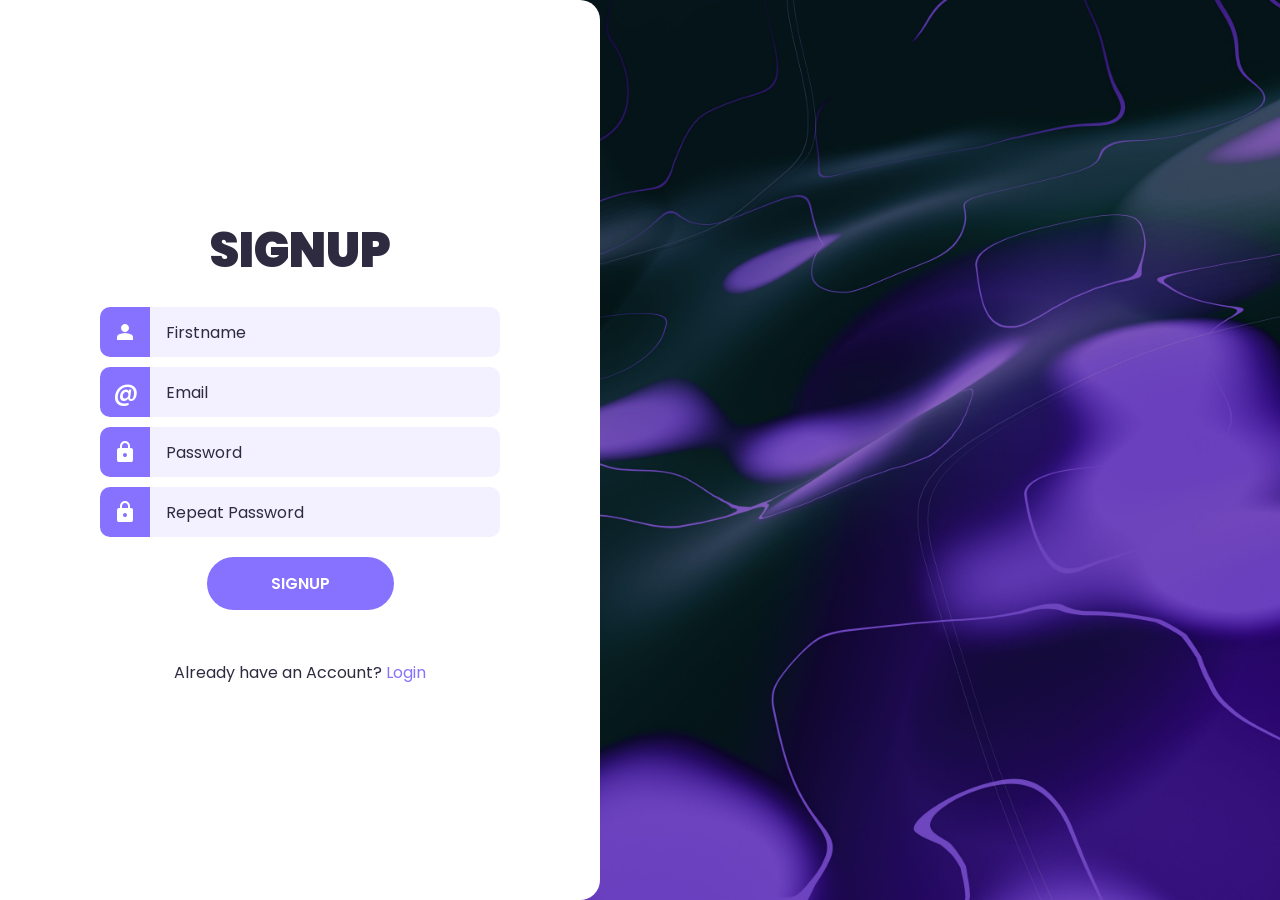
<file: index.html>
<!DOCTYPE html>
<html>
    <head>
        <meta charset="UTF-8">
        <meta name="viewport" content="width=device-width, initial-scale=1.0">
        <title>Signup</title>
        <link rel="stylesheet" href="style.css">
        <script type="text/javascript" src="validation.js" defer></script>
    </head>
    <body>
        <div class="wrapper">
            <h1>Signup</h1>
            <p id="error-message"></p>
            <form id="form" novalidate>
                <div>
                    <label for="firstname-input">
                        <svg xmlns="http://www.w3.org/2000/svg" height="24px" viewBox="0 -960 960 960" width="24px" fill="#e3e3e3"><path d="M367-527q-47-47-47-113t47-113q47-47 113-47t113 47q47 47 47 113t-47 113q-47 47-113 47t-113-47ZM160-160v-112q0-34 17.5-62.5T224-378q62-31 126-46.5T480-440q66 0 130 15.5T736-378q29 15 46.5 43.5T800-272v112H160Z"/></svg>                    
                    </label>
                    <input required type="text" name="firstname" id="firstname-input" placeholder="Firstname">
                </div>
                <div>
                    <label for="email-input">
                        <span>@</span>
                    </label>
                    <input required type="email" name="email" id="email-input" placeholder="Email">
                </div>
                <div>
                    <label for="password-input">
                        <svg xmlns="http://www.w3.org/2000/svg" height="24px" viewBox="0 -960 960 960" width="24px" fill="#000000"><path d="M240-80q-33 0-56.5-23.5T160-160v-400q0-33 23.5-56.5T240-640h40v-80q0-83 58.5-141.5T480-920q83 0 141.5 58.5T680-720v80h40q33 0 56.5 23.5T800-560v400q0 33-23.5 56.5T720-80H240Zm296.5-223.5Q560-327 560-360t-23.5-56.5Q513-440 480-440t-56.5 23.5Q400-393 400-360t23.5 56.5Q447-280 480-280t56.5-23.5ZM360-640h240v-80q0-50-35-85t-85-35q-50 0-85 35t-35 85v80Z"/></svg>                    
                    </label>
                    <input required type="password" name="password" id="password-input" placeholder="Password">
                </div>
                <div>
                    <label for="repeat-password-input">
                        <svg xmlns="http://www.w3.org/2000/svg" height="24px" viewBox="0 -960 960 960" width="24px" fill="#000000"><path d="M240-80q-33 0-56.5-23.5T160-160v-400q0-33 23.5-56.5T240-640h40v-80q0-83 58.5-141.5T480-920q83 0 141.5 58.5T680-720v80h40q33 0 56.5 23.5T800-560v400q0 33-23.5 56.5T720-80H240Zm296.5-223.5Q560-327 560-360t-23.5-56.5Q513-440 480-440t-56.5 23.5Q400-393 400-360t23.5 56.5Q447-280 480-280t56.5-23.5ZM360-640h240v-80q0-50-35-85t-85-35q-50 0-85 35t-35 85v80Z"/></svg>                    
                    </label>
                    <input required type="password" name="repeat-password" id="repeat-password-input" placeholder="Repeat Password">
                </div>
                <button type="submit">Signup</button>
            </form>
            <p>Already have an Account? <a href="login.html">Login</a></p>
        </div>
    </body>
</html>
</file>
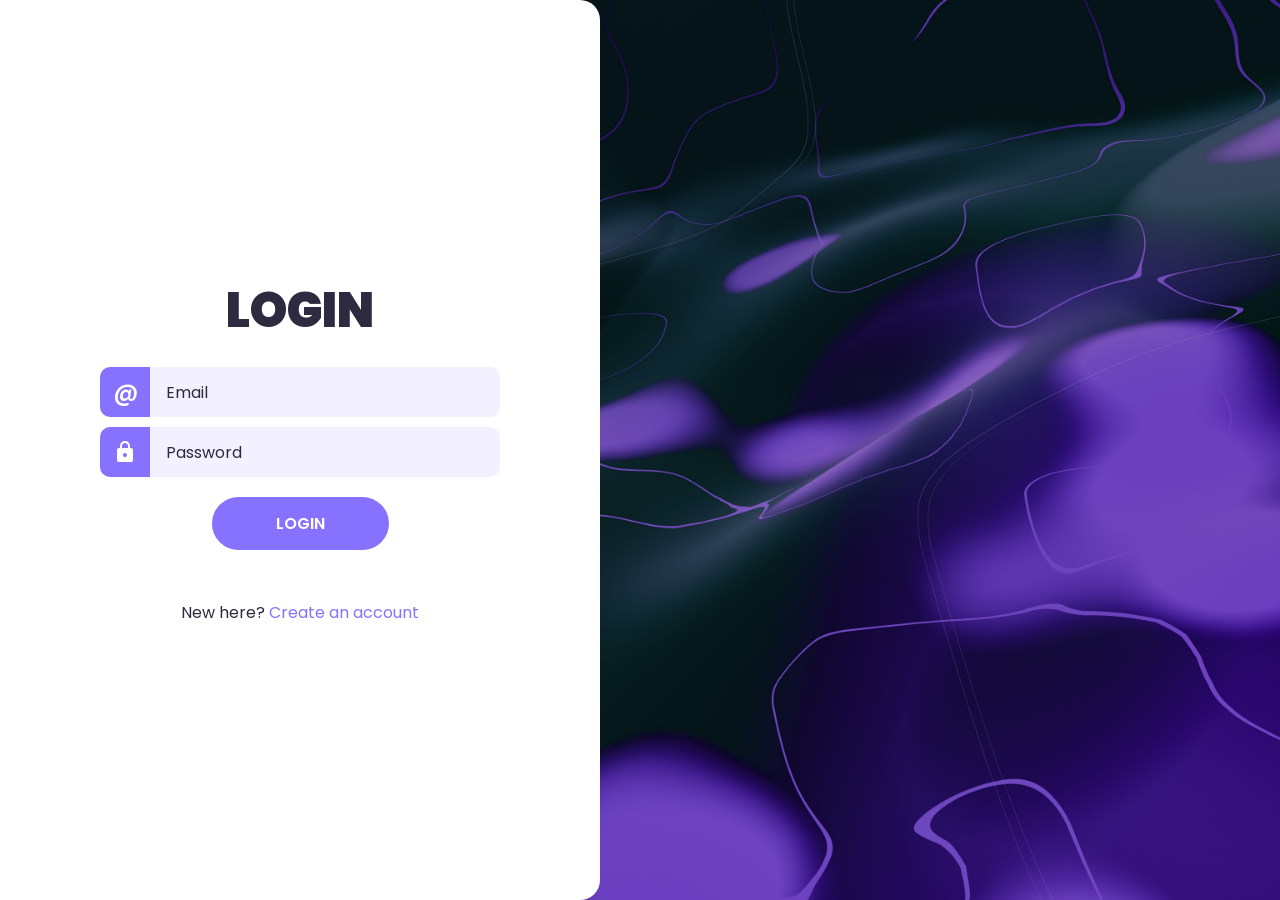
<file: login.html>
<!DOCTYPE html>
<html>
    <head>
        <meta charset="UTF-8">
        <meta name="viewport" content="width=device-width, initial-scale=1.0">
        <title>Login</title>
        <link rel="stylesheet" href="style.css">
        <script type="text/javascript" src="validation.js" defer></script>
    </head>
    <body>
        <div class="wrapper">
            <h1>Login</h1>
            <p id="error-message"></p>
            <form id="form" novalidate>
                <div>
                    <label for="email-input">
                        <span>@</span>
                    </label>
                    <input required type="email" name="email" id="email-input" placeholder="Email">
                </div>
                <div>
                    <label for="password-input">
                        <svg xmlns="http://www.w3.org/2000/svg" height="24px" viewBox="0 -960 960 960" width="24px" fill="#000000"><path d="M240-80q-33 0-56.5-23.5T160-160v-400q0-33 23.5-56.5T240-640h40v-80q0-83 58.5-141.5T480-920q83 0 141.5 58.5T680-720v80h40q33 0 56.5 23.5T800-560v400q0 33-23.5 56.5T720-80H240Zm296.5-223.5Q560-327 560-360t-23.5-56.5Q513-440 480-440t-56.5 23.5Q400-393 400-360t23.5 56.5Q447-280 480-280t56.5-23.5ZM360-640h240v-80q0-50-35-85t-85-35q-50 0-85 35t-35 85v80Z"/></svg>                    
                    </label>
                    <input required type="password" name="password" id="password-input" placeholder="Password">
                </div>
                <button type="submit">Login</button>
            </form>
            <p>New here? <a href="singup.html">Create an account</a></p>
        </div>
    </body>
</html>
</file>
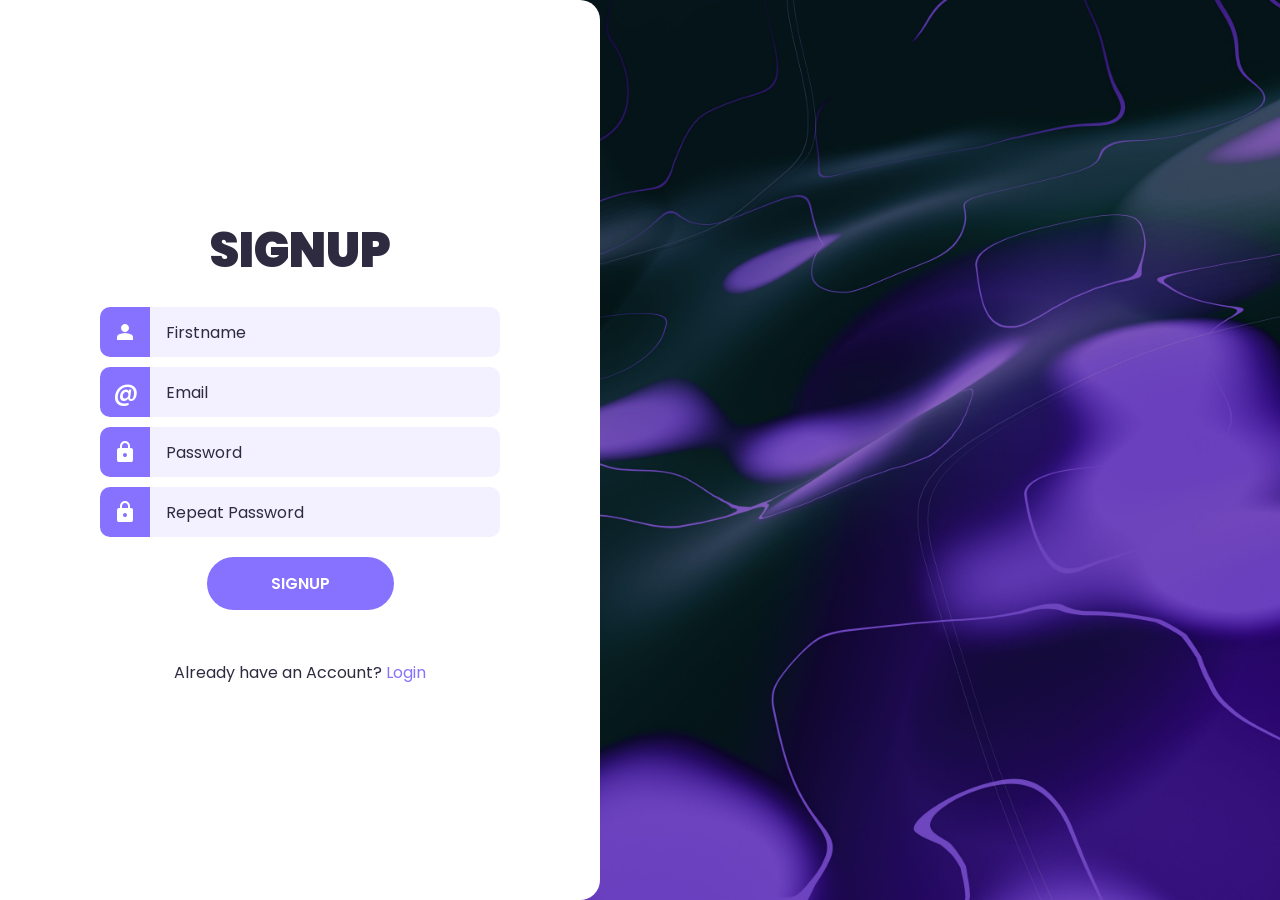
<file: singup.html>
<!DOCTYPE html>
<html>
    <head>
        <meta charset="UTF-8">
        <meta name="viewport" content="width=device-width, initial-scale=1.0">
        <title>Signup</title>
        <link rel="stylesheet" href="style.css">
        <script type="text/javascript" src="validation.js" defer></script>
    </head>
    <body>
        <div class="wrapper">
            <h1>Signup</h1>
            <p id="error-message"></p>
            <form id="form" novalidate>
                <div>
                    <label for="firstname-input">
                        <svg xmlns="http://www.w3.org/2000/svg" height="24px" viewBox="0 -960 960 960" width="24px" fill="#e3e3e3"><path d="M367-527q-47-47-47-113t47-113q47-47 113-47t113 47q47 47 47 113t-47 113q-47 47-113 47t-113-47ZM160-160v-112q0-34 17.5-62.5T224-378q62-31 126-46.5T480-440q66 0 130 15.5T736-378q29 15 46.5 43.5T800-272v112H160Z"/></svg>                    
                    </label>
                    <input required type="text" name="firstname" id="firstname-input" placeholder="Firstname">
                </div>
                <div>
                    <label for="email-input">
                        <span>@</span>
                    </label>
                    <input required type="email" name="email" id="email-input" placeholder="Email">
                </div>
                <div>
                    <label for="password-input">
                        <svg xmlns="http://www.w3.org/2000/svg" height="24px" viewBox="0 -960 960 960" width="24px" fill="#000000"><path d="M240-80q-33 0-56.5-23.5T160-160v-400q0-33 23.5-56.5T240-640h40v-80q0-83 58.5-141.5T480-920q83 0 141.5 58.5T680-720v80h40q33 0 56.5 23.5T800-560v400q0 33-23.5 56.5T720-80H240Zm296.5-223.5Q560-327 560-360t-23.5-56.5Q513-440 480-440t-56.5 23.5Q400-393 400-360t23.5 56.5Q447-280 480-280t56.5-23.5ZM360-640h240v-80q0-50-35-85t-85-35q-50 0-85 35t-35 85v80Z"/></svg>                    
                    </label>
                    <input required type="password" name="password" id="password-input" placeholder="Password">
                </div>
                <div>
                    <label for="repeat-password-input">
                        <svg xmlns="http://www.w3.org/2000/svg" height="24px" viewBox="0 -960 960 960" width="24px" fill="#000000"><path d="M240-80q-33 0-56.5-23.5T160-160v-400q0-33 23.5-56.5T240-640h40v-80q0-83 58.5-141.5T480-920q83 0 141.5 58.5T680-720v80h40q33 0 56.5 23.5T800-560v400q0 33-23.5 56.5T720-80H240Zm296.5-223.5Q560-327 560-360t-23.5-56.5Q513-440 480-440t-56.5 23.5Q400-393 400-360t23.5 56.5Q447-280 480-280t56.5-23.5ZM360-640h240v-80q0-50-35-85t-85-35q-50 0-85 35t-35 85v80Z"/></svg>                    
                    </label>
                    <input required type="password" name="repeat-password" id="repeat-password-input" placeholder="Repeat Password">
                </div>
                <button type="submit">Signup</button>
            </form>
            <p>Already have an Account? <a href="login.html">Login</a></p>
        </div>
    </body>
</html>
</file>
<file: style.css>
@import url('https://fonts.googleapis.com/css2?family=DM+Sans:ital,opsz,wght@0,9..40,100..1000;1,9..40,100..1000&family=Open+Sans:ital,wght@0,300..800;1,300..800&family=Poppins:ital,wght@0,100;0,200;0,300;0,400;0,500;0,600;0,700;0,800;0,900;1,100;1,200;1,300;1,400;1,500;1,600;1,700;1,800;1,900&display=swap');

:root{
    --accent-color: #8672FF;
    --base-color: white;
    --text-color: #2E2B41;
    --input-color: #F3F0FF;
}

*{
    margin: 0;
    padding: 0;
}

html{
    font-family: Poppins , Segoe UI, sans-serif;
    font-size: 12pt;
    color: var(--text-color);
    text-align: center;
}

body{
    min-height: 100vh;
    background-image: url(background.jpg);
    background-size: cover;
    background-position: right;
    overflow: hidden;
}
.wrapper{
    box-sizing: border-box;
    background-color: var(--base-color);
    height: 100vh;
    width: max(40%, 600px);
    padding: 10px;
    border-radius: 0 20px 20px 0;
    display: flex;
    flex-direction: column;
    align-items: center;
    justify-content: center;
}
h1{
    font-size: 3rem;
    font-weight: 900;
    text-transform: uppercase;
}
form{
    width: min(400px 100%);
    margin-top: 20px;
    margin-bottom: 50px;
    display: flex;
    flex-direction: column;
    align-items: center;
    gap: 10px;
}
form > div{
    width: 100%;
    display: flex;
    justify-content: center;
}

form label{
    flex-shrink: 0;
    height: 50px;
    width: 50px;
    background-color: var(--accent-color);
    fill: var(--base-color);
    color: var(--base-color);
    border-radius: 10px 0 0 10px;
    display: flex;
    justify-content: center;
    align-items: center;
    font-size: 1.5rem;
    font-weight: 500;
}
form label svg{
    fill: inherit;
}

form input{
    box-sizing: border-box;
    flex-grow: 1;
    min-width: 0;
    height: 50px;
    border: 2px solid var(--input-color);
    border-left: none;
    padding: 1em;
    font: inherit;
    border-radius: 0 10px 10px 0;
    background-color: var(--input-color);
    transition: 150ms ease;
}
form input:hover{
    border-color: var(--accent-color);
}

form input:focus{
    outline: none;
    border-color: var(--text-color);
}
div:has(input:focus) > label{
    background-color: var(--text-color);
}
form input::placeholder{
    color: var(--text-color);
    opacity: 1;
}
form button{
    margin-top: 10px;
    border: none;
    border-radius: 1000px;
    padding: .85em 4em;
    background-color: var(--accent-color);
    color: var(--base-color);
    font: inherit;
    font-weight: 600;
    text-transform: uppercase;
    cursor: pointer;
    transition: 150ms ease;
}
form button:hover{
    background-color: var(--text-color);
}
form button:focus{
    outline: none;
    background-color: var(--text-color);
}
a{
    text-decoration: none;
    color: var(--accent-color);
}
a:hover{
    text-decoration: underline;
}
@media(max-width: 1100px) {
    .wrapper{
        width: min(600px, 100%);
        border-radius: 0;
    }
}
form div.incorrect label{
    background-color: #f06272;
}
form div.incorrect input{
    border-color: #f06272;
}
#error-message{
    color: #f06272;
}
</file>
